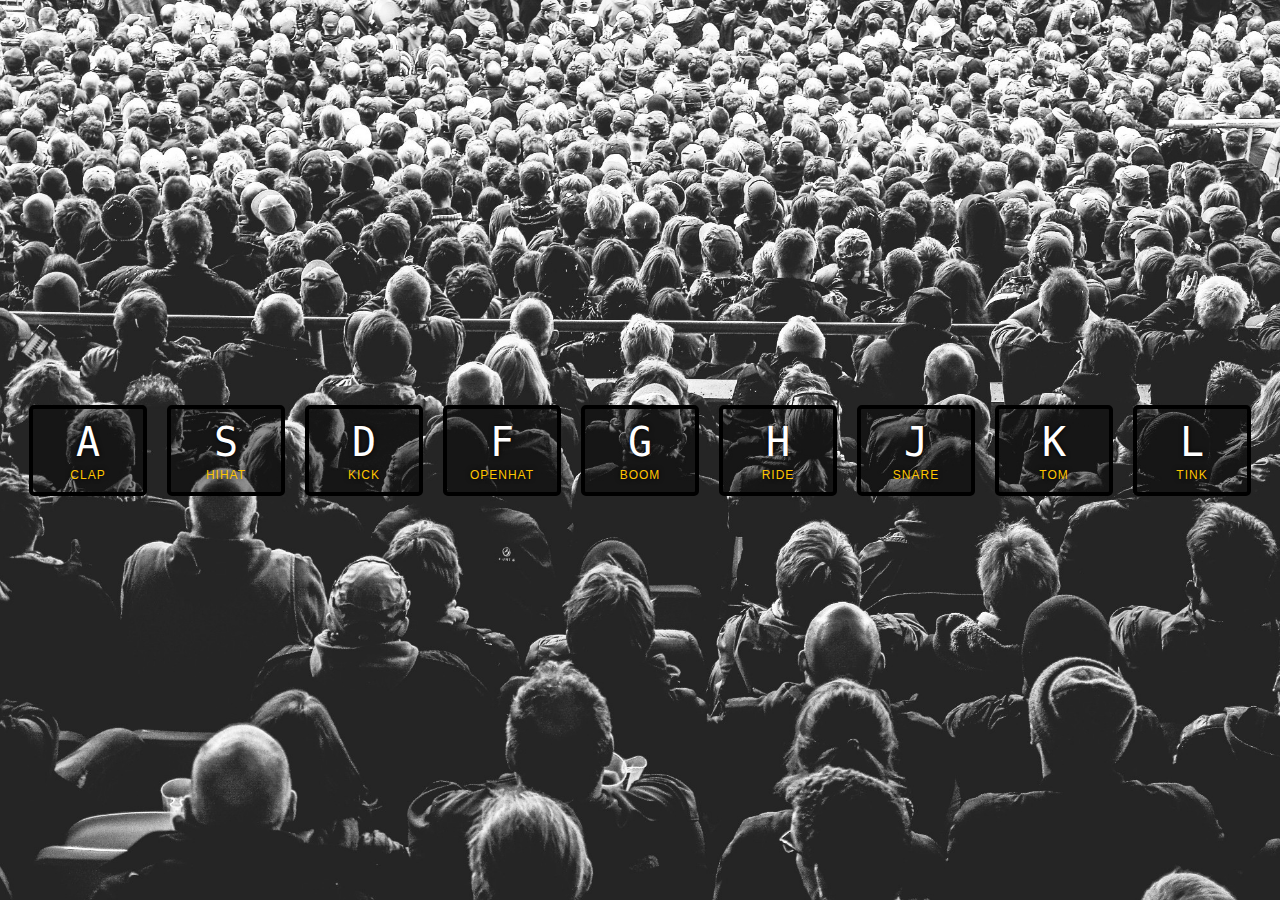
<file: 01 - JavaScript Drum Kit/index.html>
<!DOCTYPE html>
<html lang="en">
  <head>
    <meta charset="UTF-8" />
    <title>JS Drum Kit</title>
    <link rel="stylesheet" href="style.css" />
  </head>
  <body>
    <div class="keys">
      <div data-key="65" class="key">
        <kbd>A</kbd>
        <span class="sound">clap</span>
      </div>
      <div data-key="83" class="key">
        <kbd>S</kbd>
        <span class="sound">hihat</span>
      </div>
      <div data-key="68" class="key">
        <kbd>D</kbd>
        <span class="sound">kick</span>
      </div>
      <div data-key="70" class="key">
        <kbd>F</kbd>
        <span class="sound">openhat</span>
      </div>
      <div data-key="71" class="key">
        <kbd>G</kbd>
        <span class="sound">boom</span>
      </div>
      <div data-key="72" class="key">
        <kbd>H</kbd>
        <span class="sound">ride</span>
      </div>
      <div data-key="74" class="key">
        <kbd>J</kbd>
        <span class="sound">snare</span>
      </div>
      <div data-key="75" class="key">
        <kbd>K</kbd>
        <span class="sound">tom</span>
      </div>
      <div data-key="76" class="key">
        <kbd>L</kbd>
        <span class="sound">tink</span>
      </div>
    </div>
    <audio data-key="65" src="sounds/clap.wav"></audio>
    <audio data-key="83" src="sounds/hihat.wav"></audio>
    <audio data-key="68" src="sounds/kick.wav"></audio>
    <audio data-key="70" src="sounds/openhat.wav"></audio>
    <audio data-key="71" src="sounds/boom.wav"></audio>
    <audio data-key="72" src="sounds/ride.wav"></audio>
    <audio data-key="74" src="sounds/snare.wav"></audio>
    <audio data-key="75" src="sounds/tom.wav"></audio>
    <audio data-key="76" src="sounds/tink.wav"></audio>
    <script src="./app.js"></script>
  </body>
</html>
</file>
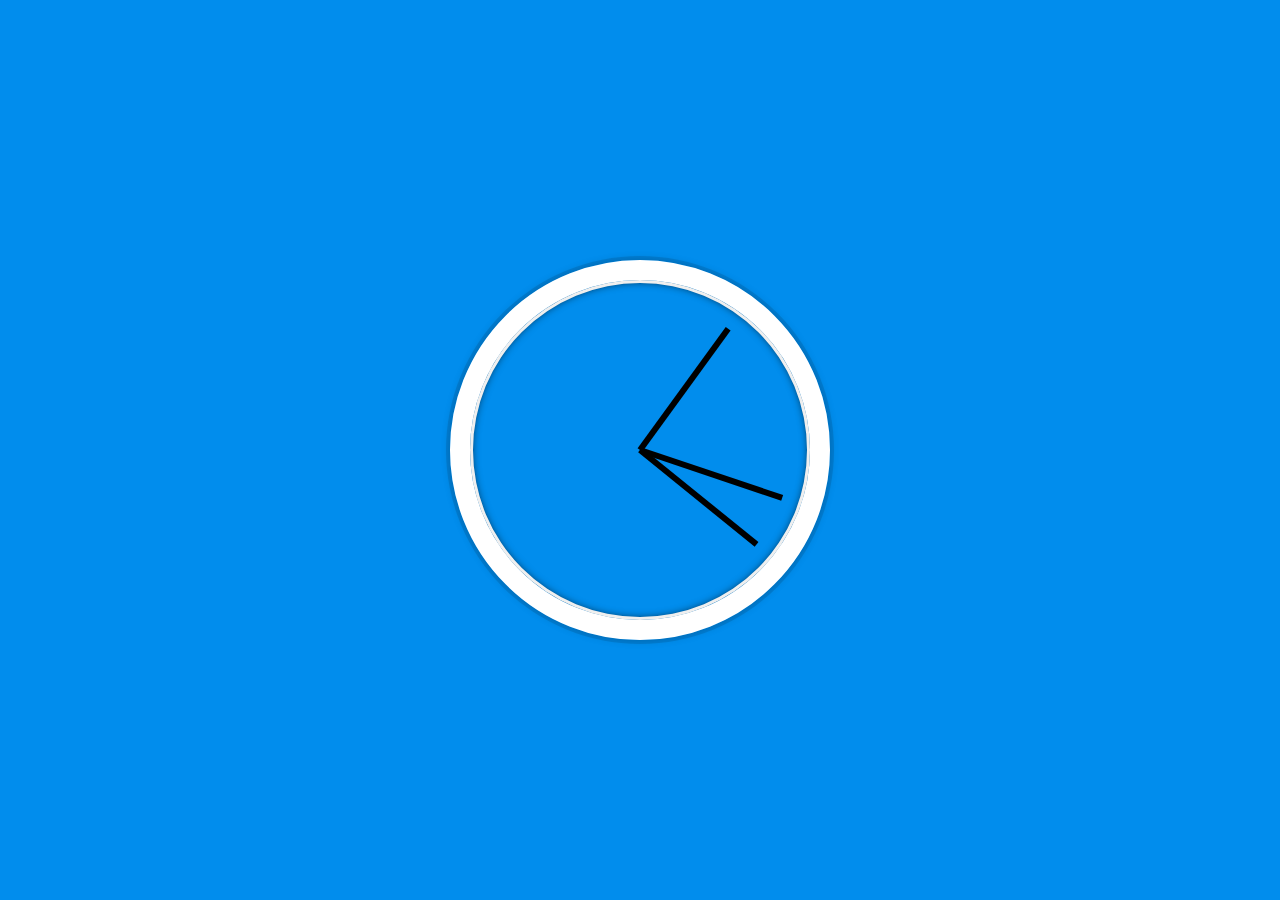
<file: 02 - JS and CSS Clock/index.html>
<!DOCTYPE html>
<html lang="en">
  <head>
    <meta charset="UTF-8" />
    <title>JS + CSS Clock</title>
    <link rel="stylesheet" href="styles.css" />
  </head>
  <body>
    <div class="clock">
      <div class="clock-face">
        <div class="hand hour-hand"></div>
        <div class="hand min-hand"></div>
        <div class="hand second-hand"></div>
      </div>
    </div>
    <script src="app.js"></script>
  </body>
</html>
</file>
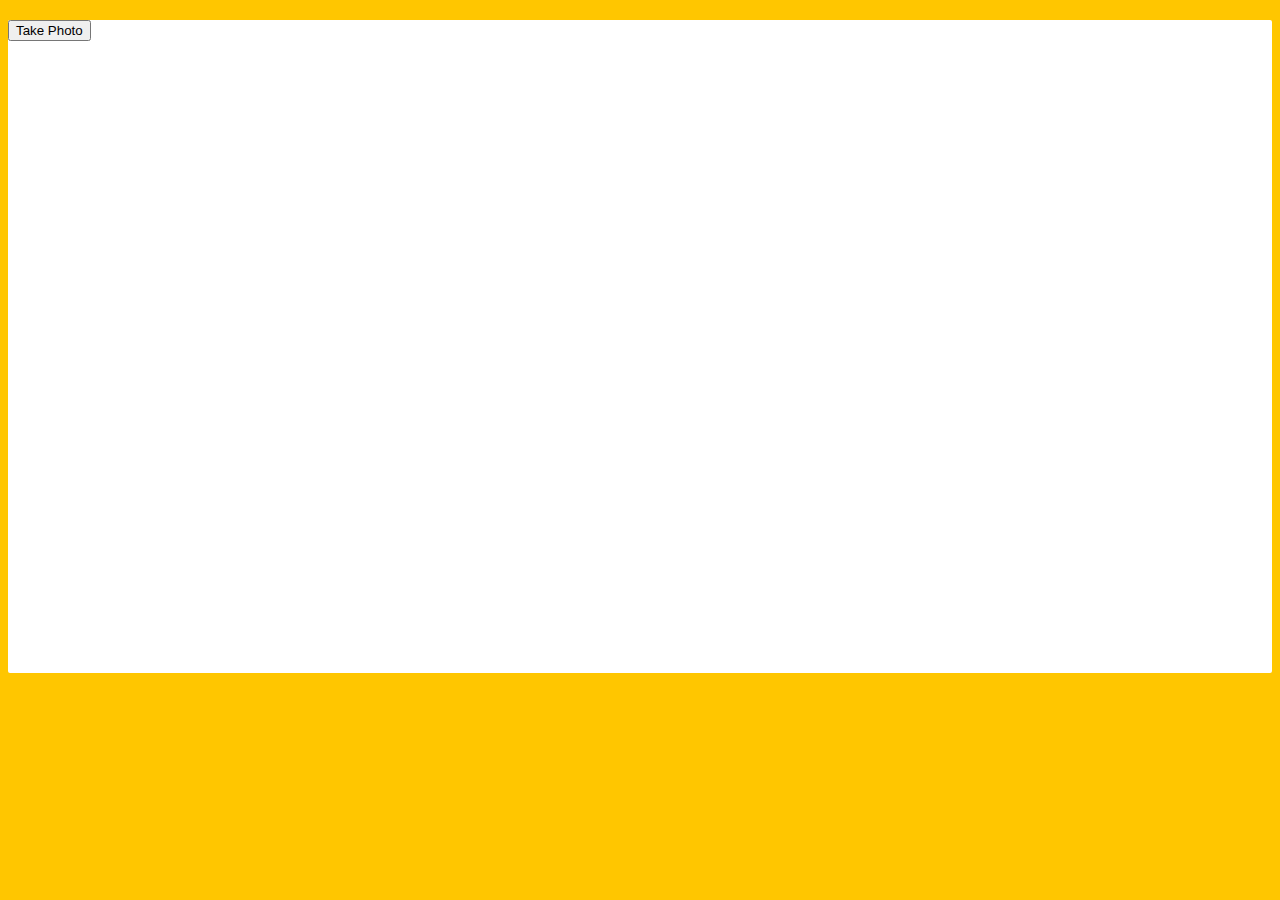
<file: 19 - Webcam Fun/index.html>
<!DOCTYPE html>
<html lang="en">
<head>
  <meta charset="UTF-8">
  <title>Get User Media Code Along!</title>
  <link rel="stylesheet" href="style.css">
</head>
<body>

  <div class="photobooth">
    <div class="controls">
      <button onClick="takePhoto()">Take Photo</button>
<!--       <div class="rgb">
        <label for="rmin">Red Min:</label>
        <input type="range" min=0 max=255 name="rmin">
        <label for="rmax">Red Max:</label>
        <input type="range" min=0 max=255 name="rmax">

        <br>

        <label for="gmin">Green Min:</label>
        <input type="range" min=0 max=255 name="gmin">
        <label for="gmax">Green Max:</label>
        <input type="range" min=0 max=255 name="gmax">

        <br>

        <label for="bmin">Blue Min:</label>
        <input type="range" min=0 max=255 name="bmin">
        <label for="bmax">Blue Max:</label>
        <input type="range" min=0 max=255 name="bmax">
      </div> -->
    </div>

    <canvas class="photo"></canvas>
    <video class="player"></video>
    <div class="strip"></div>
  </div>

  <audio class="snap" src="./snap.mp3" hidden></audio>

  <script src="scripts.js"></script>

</body>
</html>
</file>
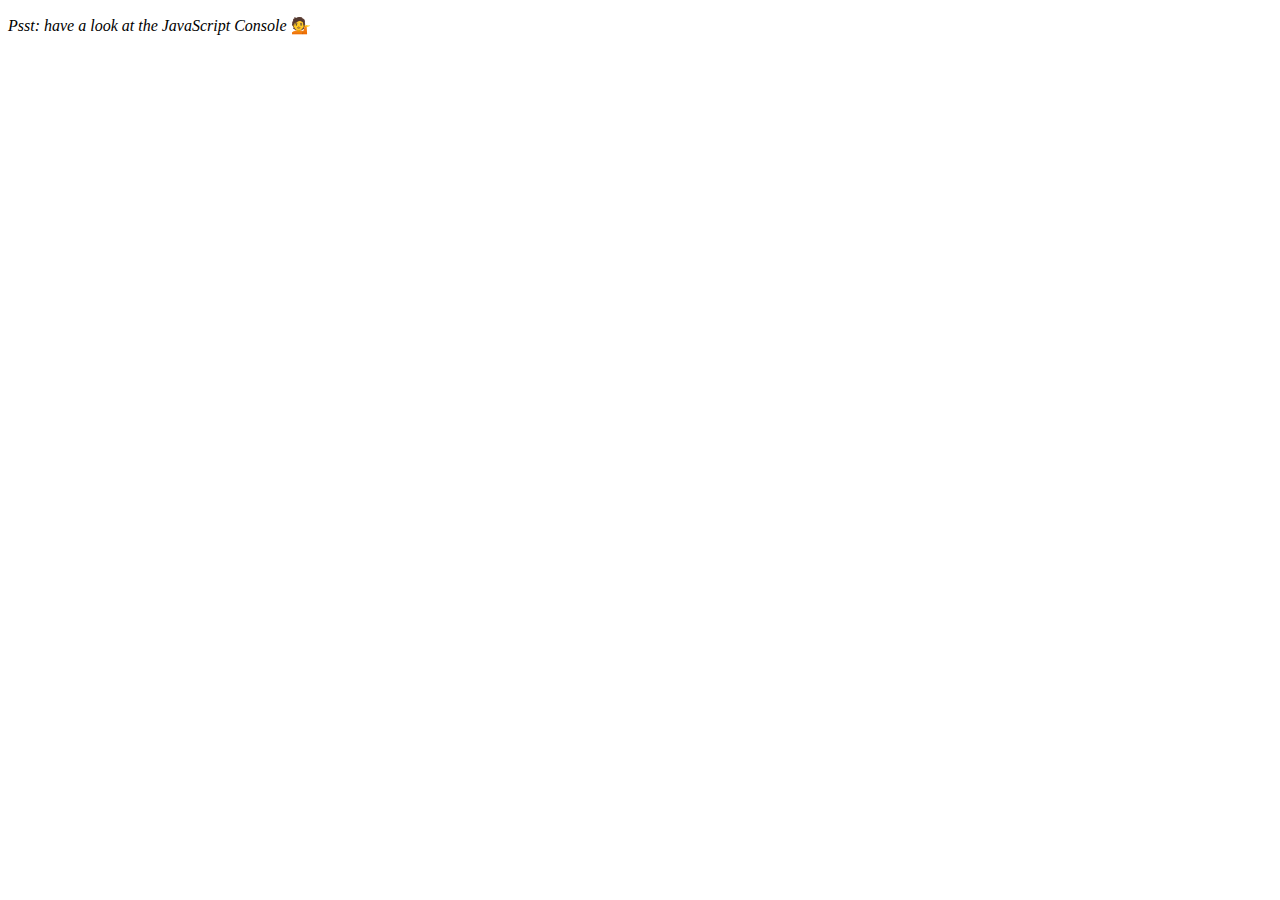
<file: 04 - Array Cardio Day 1/index-FINISHED.html>
<!DOCTYPE html>
<html lang="en">
<head>
  <meta charset="UTF-8">
  <title>Array Cardio 💪</title>
</head>
<body>
  <p><em>Psst: have a look at the JavaScript Console</em> 💁</p>
  <script>
    // Get your shorts on - this is an array workout!
    // ## Array Cardio Day 1

    // Some data we can work with

    const inventors = [
      { first: 'Albert', last: 'Einstein', year: 1879, passed: 1955 },
      { first: 'Isaac', last: 'Newton', year: 1643, passed: 1727 },
      { first: 'Galileo', last: 'Galilei', year: 1564, passed: 1642 },
      { first: 'Marie', last: 'Curie', year: 1867, passed: 1934 },
      { first: 'Johannes', last: 'Kepler', year: 1571, passed: 1630 },
      { first: 'Nicolaus', last: 'Copernicus', year: 1473, passed: 1543 },
      { first: 'Max', last: 'Planck', year: 1858, passed: 1947 },
      { first: 'Katherine', last: 'Blodgett', year: 1898, passed: 1979 },
      { first: 'Ada', last: 'Lovelace', year: 1815, passed: 1852 },
      { first: 'Sarah E.', last: 'Goode', year: 1855, passed: 1905 },
      { first: 'Lise', last: 'Meitner', year: 1878, passed: 1968 },
      { first: 'Hanna', last: 'Hammarström', year: 1829, passed: 1909 }
    ];

    const people = [
      'Bernhard, Sandra', 'Bethea, Erin', 'Becker, Carl', 'Bentsen, Lloyd', 'Beckett, Samuel', 'Blake, William', 'Berger, Ric', 'Beddoes, Mick', 'Beethoven, Ludwig',
      'Belloc, Hilaire', 'Begin, Menachem', 'Bellow, Saul', 'Benchley, Robert', 'Blair, Robert', 'Benenson, Peter', 'Benjamin, Walter', 'Berlin, Irving',
      'Benn, Tony', 'Benson, Leana', 'Bent, Silas', 'Berle, Milton', 'Berry, Halle', 'Biko, Steve', 'Beck, Glenn', 'Bergman, Ingmar', 'Black, Elk', 'Berio, Luciano',
      'Berne, Eric', 'Berra, Yogi', 'Berry, Wendell', 'Bevan, Aneurin', 'Ben-Gurion, David', 'Bevel, Ken', 'Biden, Joseph', 'Bennington, Chester', 'Bierce, Ambrose',
      'Billings, Josh', 'Birrell, Augustine', 'Blair, Tony', 'Beecher, Henry', 'Biondo, Frank'
    ];
    
    // Array.prototype.filter()
    // 1. Filter the list of inventors for those who were born in the 1500's
    const fifteen = inventors.filter(inventor => (inventor.year >= 1500 && inventor.year < 1600));

    console.table(fifteen);

    // Array.prototype.map()
    // 2. Give us an array of the inventor first and last names
    const fullNames = inventors.map(inventor => `${inventor.first} ${inventor.last}`);
    console.log(fullNames);

    // Array.prototype.sort()
    // 3. Sort the inventors by birthdate, oldest to youngest
    // const ordered = inventors.sort(function(a, b) {
    //   if(a.year > b.year) {
    //     return 1;
    //   } else {
    //     return -1;
    //   }
    // });

    const ordered = inventors.sort((a, b) => a.year > b.year ? 1 : -1);
    console.table(ordered);

    // Array.prototype.reduce()
    // 4. How many years did all the inventors live?
    const totalYears = inventors.reduce((total, inventor) => {
      return total + (inventor.passed - inventor.year);
    }, 0);

    console.log(totalYears);

    // 5. Sort the inventors by years lived
    const oldest = inventors.sort(function(a, b) {
      const lastInventor = a.passed - a.year;
      const nextInventor = b.passed - b.year;
      return lastInventor > nextInventor ? -1 : 1;
    });
    console.table(oldest);

    // 6. create a list of Boulevards in Paris that contain 'de' anywhere in the name
    // https://en.wikipedia.org/wiki/Category:Boulevards_in_Paris

    // const category = document.querySelector('.mw-category');
    // const links = Array.from(category.querySelectorAll('a'));
    // const de = links
    //             .map(link => link.textContent)
    //             .filter(streetName => streetName.includes('de'));

    // 7. sort Exercise
    // Sort the people alphabetically by last name
    const alpha = people.sort((lastOne, nextOne) => {
      const [aLast, aFirst] = lastOne.split(', ');
      const [bLast, bFirst] = nextOne.split(', ');
      return aLast > bLast ? 1 : -1;
    });
    console.log(alpha);

    // 8. Reduce Exercise
    // Sum up the instances of each of these
    const data = ['car', 'car', 'truck', 'truck', 'bike', 'walk', 'car', 'van', 'bike', 'walk', 'car', 'van', 'car', 'truck', 'pogostick'];

    const transportation = data.reduce(function(obj, item) {
      if (!obj[item]) {
        obj[item] = 0;
      }
      obj[item]++;
      return obj;
    }, {});

    console.log(transportation);

  </script>
</body>
</html>
</file>
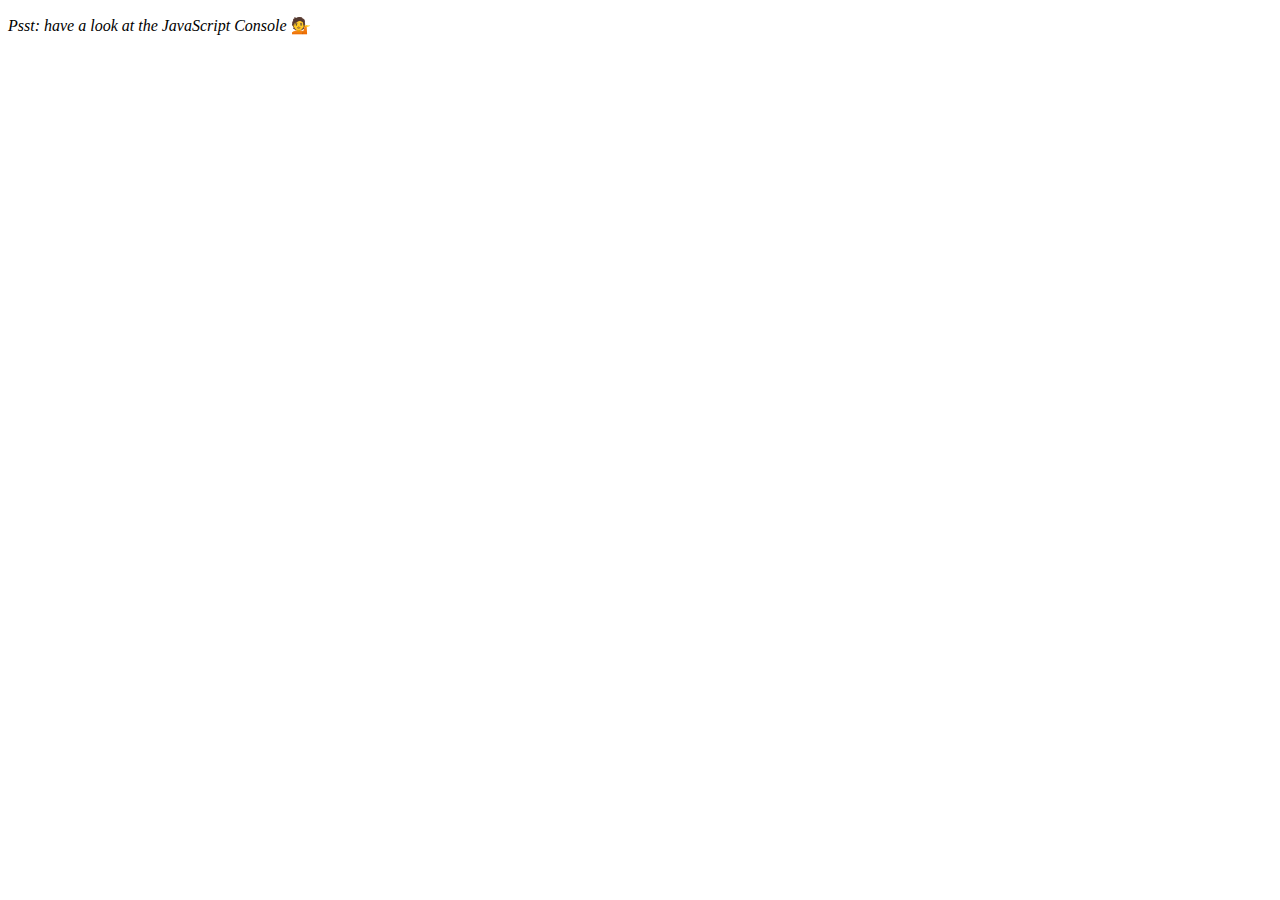
<file: 04 - Array Cardio Day 1/index-START.html>
<!DOCTYPE html>
<html lang="en">
<head>
  <meta charset="UTF-8">
  <title>Array Cardio 💪</title>
</head>
<body>
  <p><em>Psst: have a look at the JavaScript Console</em> 💁</p>
  <script>
    // Get your shorts on - this is an array workout!
    // ## Array Cardio Day 1

    // Some data we can work with

    const inventors = [
      { first: 'Albert', last: 'Einstein', year: 1879, passed: 1955 },
      { first: 'Isaac', last: 'Newton', year: 1643, passed: 1727 },
      { first: 'Galileo', last: 'Galilei', year: 1564, passed: 1642 },
      { first: 'Marie', last: 'Curie', year: 1867, passed: 1934 },
      { first: 'Johannes', last: 'Kepler', year: 1571, passed: 1630 },
      { first: 'Nicolaus', last: 'Copernicus', year: 1473, passed: 1543 },
      { first: 'Max', last: 'Planck', year: 1858, passed: 1947 },
      { first: 'Katherine', last: 'Blodgett', year: 1898, passed: 1979 },
      { first: 'Ada', last: 'Lovelace', year: 1815, passed: 1852 },
      { first: 'Sarah E.', last: 'Goode', year: 1855, passed: 1905 },
      { first: 'Lise', last: 'Meitner', year: 1878, passed: 1968 },
      { first: 'Hanna', last: 'Hammarström', year: 1829, passed: 1909 }
    ];

    const people = [
      'Bernhard, Sandra', 'Bethea, Erin', 'Becker, Carl', 'Bentsen, Lloyd', 'Beckett, Samuel', 'Blake, William', 'Berger, Ric', 'Beddoes, Mick', 'Beethoven, Ludwig',
      'Belloc, Hilaire', 'Begin, Menachem', 'Bellow, Saul', 'Benchley, Robert', 'Blair, Robert', 'Benenson, Peter', 'Benjamin, Walter', 'Berlin, Irving',
      'Benn, Tony', 'Benson, Leana', 'Bent, Silas', 'Berle, Milton', 'Berry, Halle', 'Biko, Steve', 'Beck, Glenn', 'Bergman, Ingmar', 'Black, Elk', 'Berio, Luciano',
      'Berne, Eric', 'Berra, Yogi', 'Berry, Wendell', 'Bevan, Aneurin', 'Ben-Gurion, David', 'Bevel, Ken', 'Biden, Joseph', 'Bennington, Chester', 'Bierce, Ambrose',
      'Billings, Josh', 'Birrell, Augustine', 'Blair, Tony', 'Beecher, Henry', 'Biondo, Frank'
    ];
    
    // Array.prototype.filter()
    // 1. Filter the list of inventors for those who were born in the 1500's

    // Array.prototype.map()
    // 2. Give us an array of the inventors first and last names

    // Array.prototype.sort()
    // 3. Sort the inventors by birthdate, oldest to youngest

    // Array.prototype.reduce()
    // 4. How many years did all the inventors live all together?

    // 5. Sort the inventors by years lived

    // 6. create a list of Boulevards in Paris that contain 'de' anywhere in the name
    // https://en.wikipedia.org/wiki/Category:Boulevards_in_Paris


    // 7. sort Exercise
    // Sort the people alphabetically by last name

    // 8. Reduce Exercise
    // Sum up the instances of each of these
    const data = ['car', 'car', 'truck', 'truck', 'bike', 'walk', 'car', 'van', 'bike', 'walk', 'car', 'van', 'car', 'truck' ];

  </script>
</body>
</html>
</file>
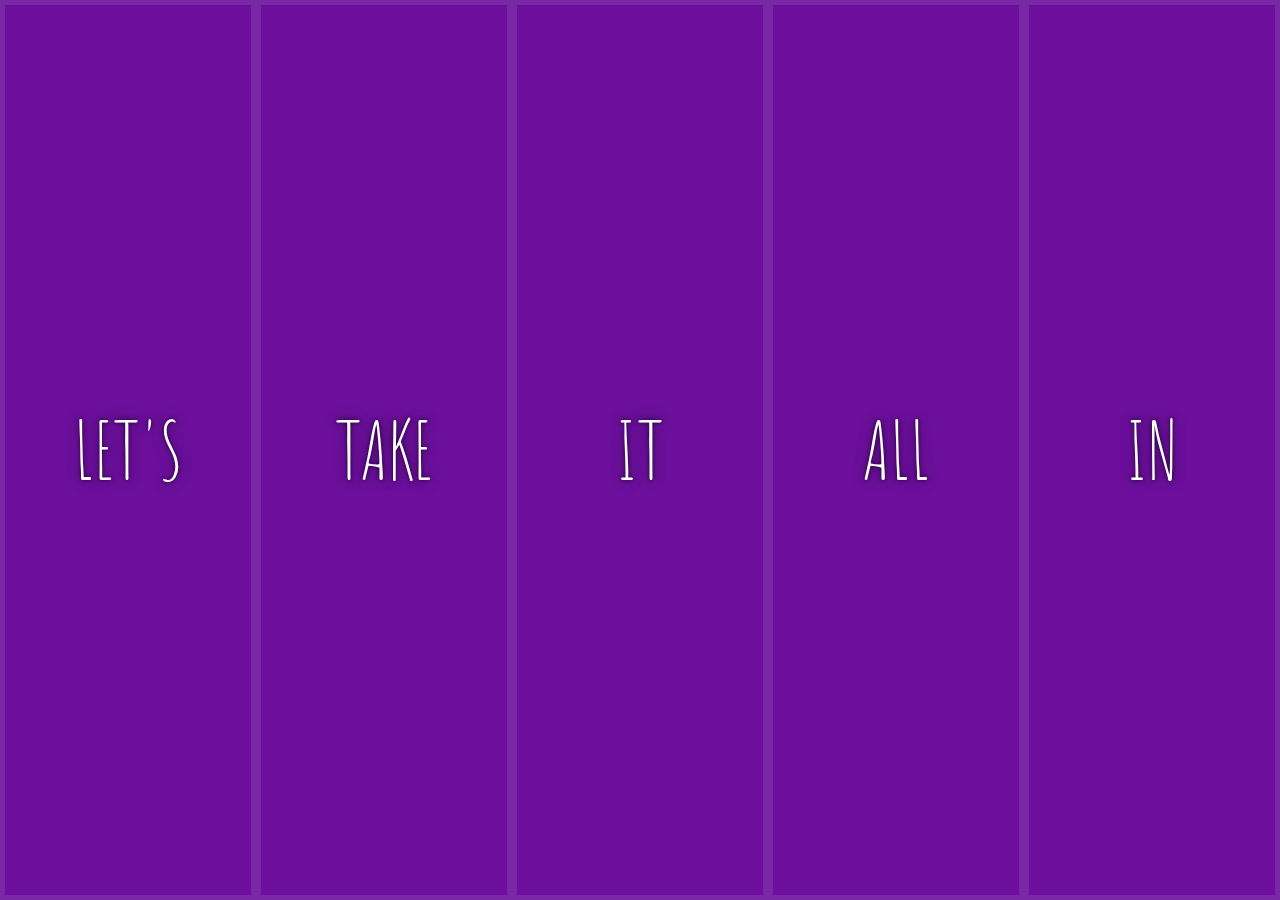
<file: 05 - Flex Panel Gallery/index-FINISHED.html>
<!DOCTYPE html>
<html lang="en">
<head>
  <meta charset="UTF-8">
  <title>Flex Panels 💪</title>
  <link href='https://fonts.googleapis.com/css?family=Amatic+SC' rel='stylesheet' type='text/css'>
</head>
<body>
  <style>
    html {
      box-sizing: border-box;
      background: #ffc600;
      font-family: 'helvetica neue';
      font-size: 20px;
      font-weight: 200;
    }
    
    body {
      margin: 0;
    }
    
    *, *:before, *:after {
      box-sizing: inherit;
    }

    .panels {
      min-height: 100vh;
      overflow: hidden;
      display: flex;
    }

    .panel {
      background: #6B0F9C;
      box-shadow: inset 0 0 0 5px rgba(255,255,255,0.1);
      color: white;
      text-align: center;
      align-items: center;
      /* Safari transitionend event.propertyName === flex */
      /* Chrome + FF transitionend event.propertyName === flex-grow */
      transition:
        font-size 0.7s cubic-bezier(0.61,-0.19, 0.7,-0.11),
        flex 0.7s cubic-bezier(0.61,-0.19, 0.7,-0.11),
        background 0.2s;
      font-size: 20px;
      background-size: cover;
      background-position: center;
      flex: 1;
      justify-content: center;
      display: flex;
      flex-direction: column;
    }

    .panel1 { background-image:url(https://source.unsplash.com/gYl-UtwNg_I/1500x1500); }
    .panel2 { background-image:url(https://source.unsplash.com/rFKUFzjPYiQ/1500x1500); }
    .panel3 { background-image:url(https://images.unsplash.com/photo-1465188162913-8fb5709d6d57?ixlib=rb-0.3.5&q=80&fm=jpg&crop=faces&cs=tinysrgb&w=1500&h=1500&fit=crop&s=967e8a713a4e395260793fc8c802901d); }
    .panel4 { background-image:url(https://source.unsplash.com/ITjiVXcwVng/1500x1500); }
    .panel5 { background-image:url(https://source.unsplash.com/3MNzGlQM7qs/1500x1500); }

    /* Flex Items */
    .panel > * {
      margin: 0;
      width: 100%;
      transition: transform 0.5s;
      flex: 1 0 auto;
      display: flex;
      justify-content: center;
      align-items: center;
    }

    .panel > *:first-child { transform: translateY(-100%); }
    .panel.open-active > *:first-child { transform: translateY(0); }
    .panel > *:last-child { transform: translateY(100%); }
    .panel.open-active > *:last-child { transform: translateY(0); }

    .panel p {
      text-transform: uppercase;
      font-family: 'Amatic SC', cursive;
      text-shadow: 0 0 4px rgba(0, 0, 0, 0.72), 0 0 14px rgba(0, 0, 0, 0.45);
      font-size: 2em;
    }
    
    .panel p:nth-child(2) {
      font-size: 4em;
    }

    .panel.open {
      flex: 5;
      font-size: 40px;
    }
    
    @media only screen and (max-width: 600px) {
      .panel p {
        font-size: 1em;
      }
    }
  </style>


  <div class="panels">
    <div class="panel panel1">
      <p>Hey</p>
      <p>Let's</p>
      <p>Dance</p>
    </div>
    <div class="panel panel2">
      <p>Give</p>
      <p>Take</p>
      <p>Receive</p>
    </div>
    <div class="panel panel3">
      <p>Experience</p>
      <p>It</p>
      <p>Today</p>
    </div>
    <div class="panel panel4">
      <p>Give</p>
      <p>All</p>
      <p>You can</p>
    </div>
    <div class="panel panel5">
      <p>Life</p>
      <p>In</p>
      <p>Motion</p>
    </div>
  </div>

  <script>
    const panels = document.querySelectorAll('.panel');

    function toggleOpen() {
      console.log('Hello');
      this.classList.toggle('open');
    }

    function toggleActive(e) {
      console.log(e.propertyName);
      if (e.propertyName.includes('flex')) {
        this.classList.toggle('open-active');
      }
    }

    panels.forEach(panel => panel.addEventListener('click', toggleOpen));
    panels.forEach(panel => panel.addEventListener('transitionend', toggleActive));
  </script>

</body>
</html>
</file>
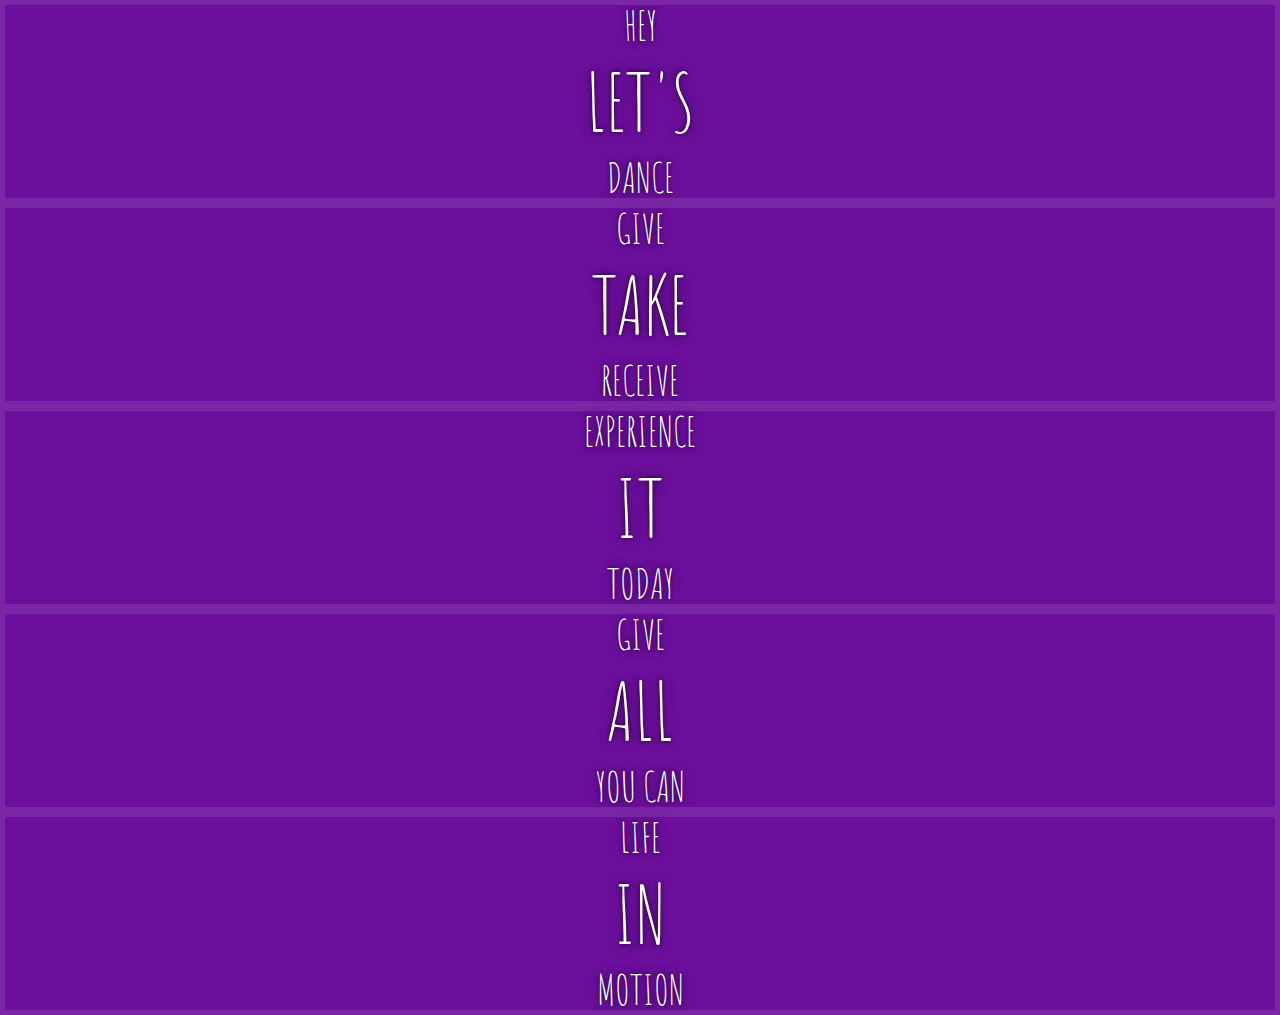
<file: 05 - Flex Panel Gallery/index-START.html>
<!DOCTYPE html>
<html lang="en">
<head>
  <meta charset="UTF-8">
  <title>Flex Panels 💪</title>
  <link href='https://fonts.googleapis.com/css?family=Amatic+SC' rel='stylesheet' type='text/css'>
</head>
<body>
  <style>
    html {
      box-sizing: border-box;
      background: #ffc600;
      font-family: 'helvetica neue';
      font-size: 20px;
      font-weight: 200;
    }
    
    body {
      margin: 0;
    }
    
    *, *:before, *:after {
      box-sizing: inherit;
    }

    .panels {
      min-height: 100vh;
      overflow: hidden;
    }

    .panel {
      background: #6B0F9C;
      box-shadow: inset 0 0 0 5px rgba(255,255,255,0.1);
      color: white;
      text-align: center;
      align-items: center;
      /* Safari transitionend event.propertyName === flex */
      /* Chrome + FF transitionend event.propertyName === flex-grow */
      transition:
        font-size 0.7s cubic-bezier(0.61,-0.19, 0.7,-0.11),
        flex 0.7s cubic-bezier(0.61,-0.19, 0.7,-0.11),
        background 0.2s;
      font-size: 20px;
      background-size: cover;
      background-position: center;
    }

    .panel1 { background-image:url(https://source.unsplash.com/gYl-UtwNg_I/1500x1500); }
    .panel2 { background-image:url(https://source.unsplash.com/rFKUFzjPYiQ/1500x1500); }
    .panel3 { background-image:url(https://images.unsplash.com/photo-1465188162913-8fb5709d6d57?ixlib=rb-0.3.5&q=80&fm=jpg&crop=faces&cs=tinysrgb&w=1500&h=1500&fit=crop&s=967e8a713a4e395260793fc8c802901d); }
    .panel4 { background-image:url(https://source.unsplash.com/ITjiVXcwVng/1500x1500); }
    .panel5 { background-image:url(https://source.unsplash.com/3MNzGlQM7qs/1500x1500); }

    /* Flex Children */
    .panel > * {
      margin: 0;
      width: 100%;
      transition: transform 0.5s;
    }

    .panel p {
      text-transform: uppercase;
      font-family: 'Amatic SC', cursive;
      text-shadow: 0 0 4px rgba(0, 0, 0, 0.72), 0 0 14px rgba(0, 0, 0, 0.45);
      font-size: 2em;
    }
    
    .panel p:nth-child(2) {
      font-size: 4em;
    }

    .panel.open {
      font-size: 40px;
    }

  </style>


  <div class="panels">
    <div class="panel panel1">
      <p>Hey</p>
      <p>Let's</p>
      <p>Dance</p>
    </div>
    <div class="panel panel2">
      <p>Give</p>
      <p>Take</p>
      <p>Receive</p>
    </div>
    <div class="panel panel3">
      <p>Experience</p>
      <p>It</p>
      <p>Today</p>
    </div>
    <div class="panel panel4">
      <p>Give</p>
      <p>All</p>
      <p>You can</p>
    </div>
    <div class="panel panel5">
      <p>Life</p>
      <p>In</p>
      <p>Motion</p>
    </div>
  </div>

  <script>

  </script>



</body>
</html>
</file>
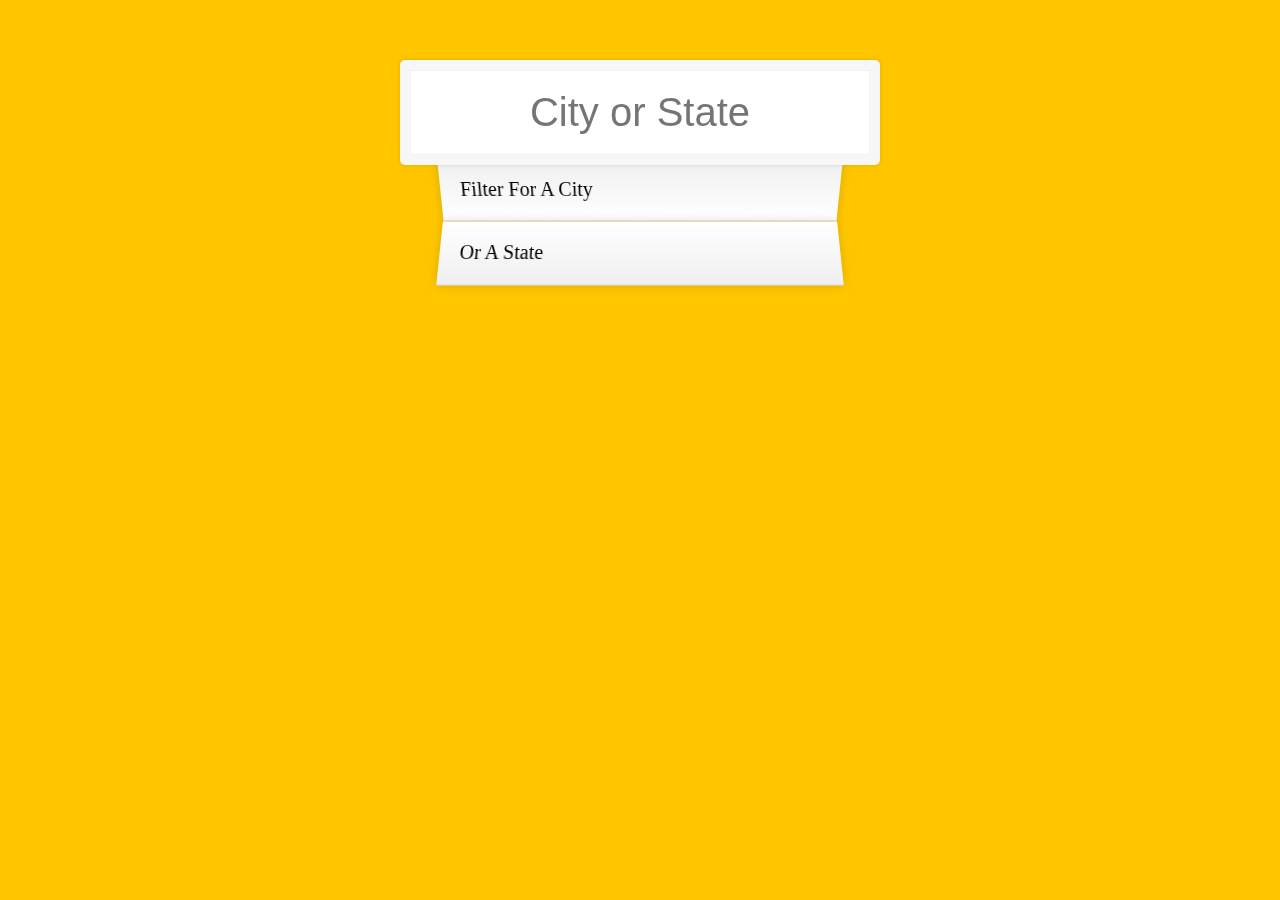
<file: 06 - Type Ahead/index-FINISHED.html>
<!DOCTYPE html>
<html lang="en">
<head>
  <meta charset="UTF-8">
  <title>Type Ahead 👀</title>
  <link rel="stylesheet" href="style.css">
</head>
<body>

  <form class="search-form">
    <input type="text" class="search" placeholder="City or State">
    <ul class="suggestions">
      <li>Filter for a city</li>
      <li>or a state</li>
    </ul>
  </form>
<script>
const endpoint = 'https://gist.githubusercontent.com/Miserlou/c5cd8364bf9b2420bb29/raw/2bf258763cdddd704f8ffd3ea9a3e81d25e2c6f6/cities.json';

const cities = [];
fetch(endpoint)
  .then(blob => blob.json())
  .then(data => cities.push(...data));

function findMatches(wordToMatch, cities) {
  return cities.filter(place => {
    // here we need to figure out if the city or state matches what was searched
    const regex = new RegExp(wordToMatch, 'gi');
    return place.city.match(regex) || place.state.match(regex)
  });
}

function numberWithCommas(x) {
  return x.toString().replace(/\B(?=(\d{3})+(?!\d))/g, ',');
}

function displayMatches() {
  const matchArray = findMatches(this.value, cities);
  const html = matchArray.map(place => {
    const regex = new RegExp(this.value, 'gi');
    const cityName = place.city.replace(regex, `<span class="hl">${this.value}</span>`);
    const stateName = place.state.replace(regex, `<span class="hl">${this.value}</span>`);
    return `
      <li>
        <span class="name">${cityName}, ${stateName}</span>
        <span class="population">${numberWithCommas(place.population)}</span>
      </li>
    `;
  }).join('');
  suggestions.innerHTML = html;
}

const searchInput = document.querySelector('.search');
const suggestions = document.querySelector('.suggestions');

searchInput.addEventListener('change', displayMatches);
searchInput.addEventListener('keyup', displayMatches);

</script>
  </body>
</html>
</file>
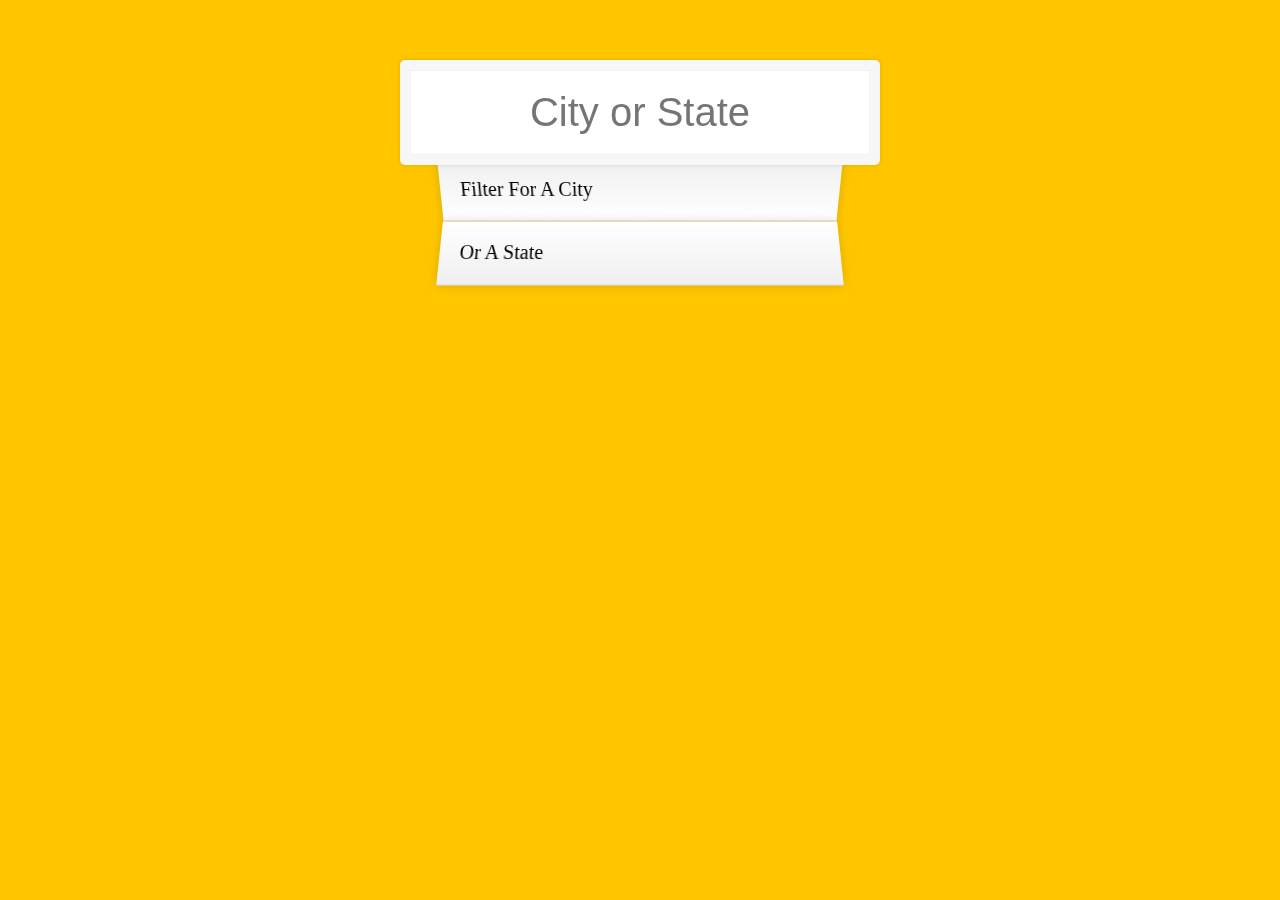
<file: 06 - Type Ahead/index-START.html>
<!DOCTYPE html>
<html lang="en">
<head>
  <meta charset="UTF-8">
  <title>Type Ahead 👀</title>
  <link rel="stylesheet" href="style.css">
</head>
<body>

  <form class="search-form">
    <input type="text" class="search" placeholder="City or State">
    <ul class="suggestions">
      <li>Filter for a city</li>
      <li>or a state</li>
    </ul>
  </form>
<script>
const endpoint = 'https://gist.githubusercontent.com/Miserlou/c5cd8364bf9b2420bb29/raw/2bf258763cdddd704f8ffd3ea9a3e81d25e2c6f6/cities.json';

</script>
</body>
</html>
</file>
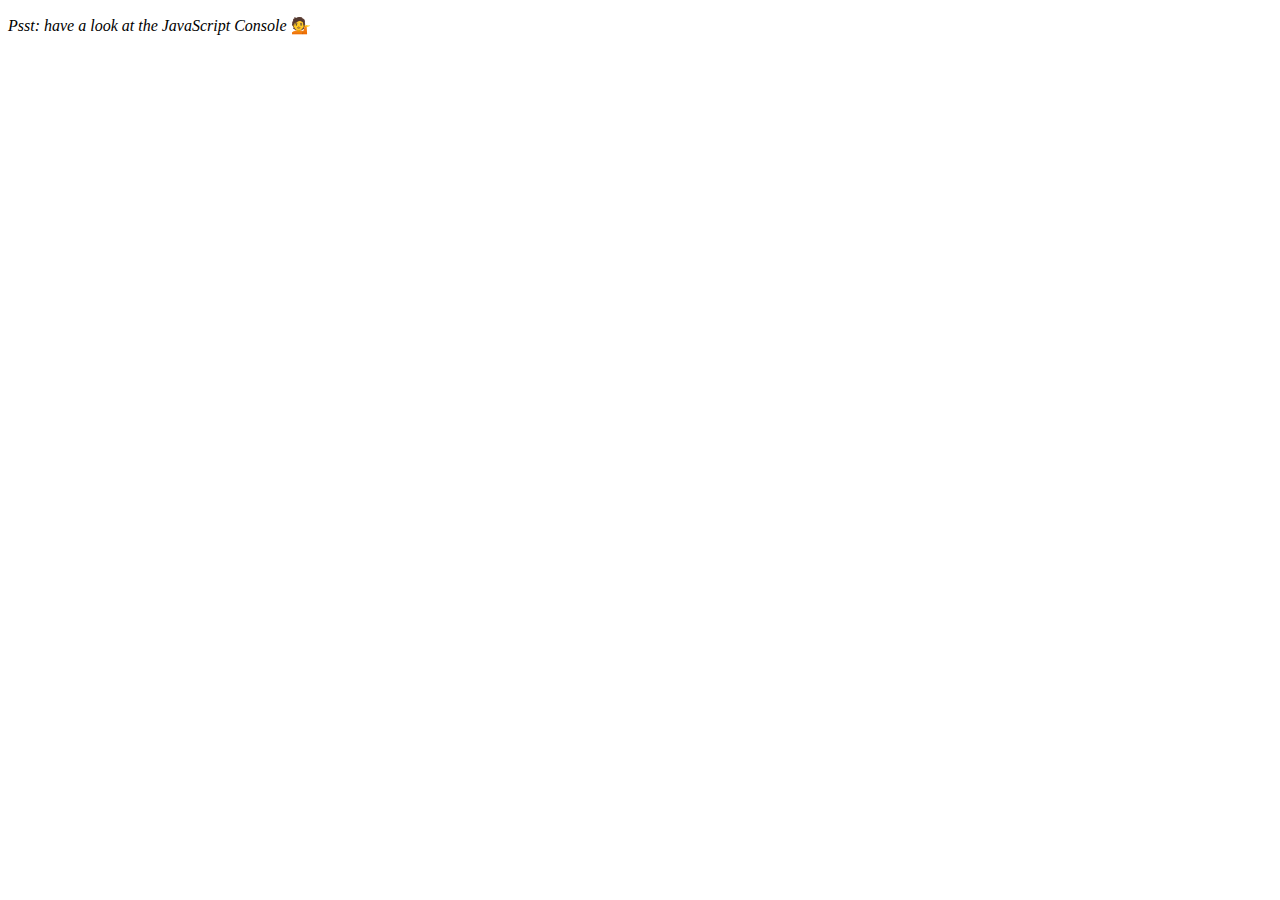
<file: 07 - Array Cardio Day 2/index-FINISHED.html>
<!DOCTYPE html>
<html lang="en">
<head>
  <meta charset="UTF-8">
  <title>Array Cardio 💪💪</title>
</head>
<body>
  <p><em>Psst: have a look at the JavaScript Console</em> 💁</p>
  <script>
    // ## Array Cardio Day 2

    const people = [
      { name: 'Wes', year: 1988 },
      { name: 'Kait', year: 1986 },
      { name: 'Irv', year: 1970 },
      { name: 'Lux', year: 2015 }
    ];

    const comments = [
      { text: 'Love this!', id: 523423 },
      { text: 'Super good', id: 823423 },
      { text: 'You are the best', id: 2039842 },
      { text: 'Ramen is my fav food ever', id: 123523 },
      { text: 'Nice Nice Nice!', id: 542328 }
    ];

    // Some and Every Checks
    // Array.prototype.some() // is at least one person 19?
    // const isAdult = people.some(function(person) {
    //   const currentYear = (new Date()).getFullYear();
    //   if(currentYear - person.year >= 19) {
    //     return true;
    //   }
    // });

    const isAdult = people.some(person => ((new Date()).getFullYear()) - person.year >= 19);

    console.log({isAdult});
    // Array.prototype.every() // is everyone 19?

    const allAdults = people.every(person => ((new Date()).getFullYear()) - person.year >= 19);
    console.log({allAdults});

    // Array.prototype.find()
    // Find is like filter, but instead returns just the one you are looking for
    // find the comment with the ID of 823423


    const comment = comments.find(comment => comment.id === 823423);

    console.log(comment);

    // Array.prototype.findIndex()
    // Find the comment with this ID
    // delete the comment with the ID of 823423
    const index = comments.findIndex(comment => comment.id === 823423);
    console.log(index);

    // comments.splice(index, 1);

    const newComments = [
      ...comments.slice(0, index),
      ...comments.slice(index + 1)
    ];

  </script>
</body>
</html>
</file>
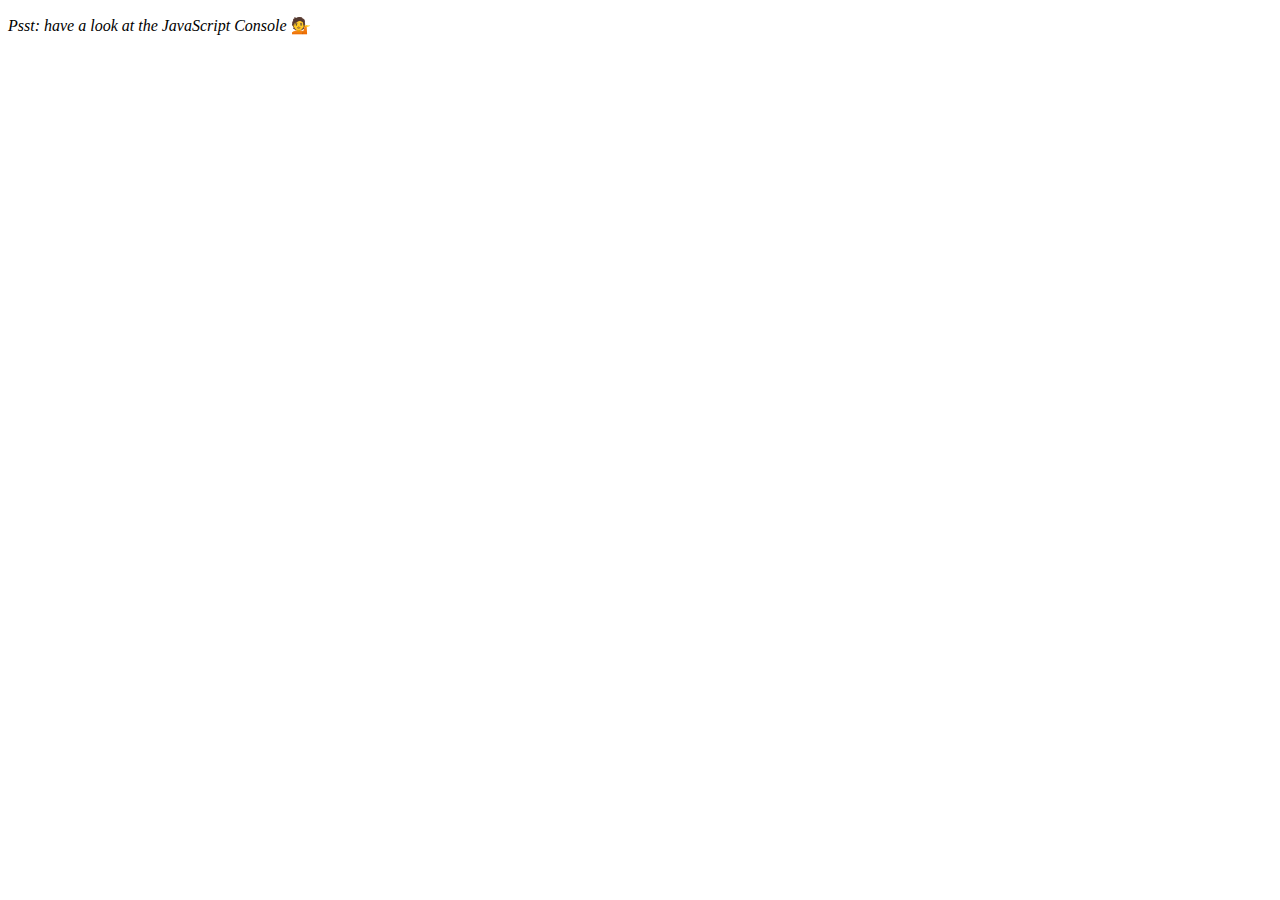
<file: 07 - Array Cardio Day 2/index-START.html>
<!DOCTYPE html>
<html lang="en">
<head>
  <meta charset="UTF-8">
  <title>Array Cardio 💪💪</title>
</head>
<body>
  <p><em>Psst: have a look at the JavaScript Console</em> 💁</p>
  <script>
    // ## Array Cardio Day 2

    const people = [
      { name: 'Wes', year: 1988 },
      { name: 'Kait', year: 1986 },
      { name: 'Irv', year: 1970 },
      { name: 'Lux', year: 2015 }
    ];

    const comments = [
      { text: 'Love this!', id: 523423 },
      { text: 'Super good', id: 823423 },
      { text: 'You are the best', id: 2039842 },
      { text: 'Ramen is my fav food ever', id: 123523 },
      { text: 'Nice Nice Nice!', id: 542328 }
    ];

    // Some and Every Checks
    // Array.prototype.some() // is at least one person 19 or older?
    // Array.prototype.every() // is everyone 19 or older?

    // Array.prototype.find()
    // Find is like filter, but instead returns just the one you are looking for
    // find the comment with the ID of 823423

    // Array.prototype.findIndex()
    // Find the comment with this ID
    // delete the comment with the ID of 823423

  </script>
</body>
</html>
</file>
<file: 01 - JavaScript Drum Kit/style.css>
html {
  font-size: 10px;
  background: url('./background.jpg') bottom center;
  background-size: cover;
}

body,html {
  margin: 0;
  padding: 0;
  font-family: sans-serif;
}

.keys {
  display: flex;
  flex: 1;
  min-height: 100vh;
  align-items: center;
  justify-content: center;
}

.key {
  border: .4rem solid black;
  border-radius: .5rem;
  margin: 1rem;
  font-size: 1.5rem;
  padding: 1rem .5rem;
  transition: all .07s ease;
  width: 10rem;
  text-align: center;
  color: white;
  background: rgba(0,0,0,0.4);
  text-shadow: 0 0 .5rem black;
}

.playing {
  transform: scale(1.1);
  border-color: #ffc600;
  box-shadow: 0 0 1rem #ffc600;
}

kbd {
  display: block;
  font-size: 4rem;
}

.sound {
  font-size: 1.2rem;
  text-transform: uppercase;
  letter-spacing: .1rem;
  color: #ffc600;
}
</file>
<file: 02 - JS and CSS Clock/styles.css>
html {
  background: #018ded url(https://unsplash.it/1500/1000?image=881&blur=5);
  background-size: cover;
  font-family: 'helvetica neue';
  text-align: center;
  font-size: 10px;
}

body {
  margin: 0;
  font-size: 2rem;
  display: flex;
  flex: 1;
  min-height: 100vh;
  align-items: center;
}

.clock {
  width: 30rem;
  height: 30rem;
  border: 20px solid white;
  border-radius: 50%;
  margin: 50px auto;
  position: relative;
  padding: 2rem;
  box-shadow: 0 0 0 4px rgba(0, 0, 0, 0.1), inset 0 0 0 3px #efefef,
    inset 0 0 10px black, 0 0 10px rgba(0, 0, 0, 0.2);
}

.clock-face {
  position: relative;
  width: 100%;
  height: 100%;
  transform: translateY(-3px); /* account for the height of the clock hands */
}

.hand {
  width: 50%;
  height: 6px;
  background: black;
  position: absolute;
  top: 50%;
  transform-origin: 100%;
  transform: rotate(90deg);
  transition: all 0.05s;
  transition-timing-function: cubic-bezier(0.1, 2.7, 0.58, 1);
}
</file>
<file: 19 - Webcam Fun/style.css>
html {
  box-sizing: border-box;
}

*, *:before, *:after {
  box-sizing: inherit;
}

html {
  font-size: 10px;
  background: #ffc600;
}

.photobooth {
  background: white;
  max-width: 150rem;
  margin: 2rem auto;
  border-radius: 2px;
}

/*clearfix*/
.photobooth:after {
  content: '';
  display: block;
  clear: both;
}

.photo {
  width: 100%;
  float: left;
}

.player {
  position: absolute;
  top: 20px;
  right: 20px;
  width:200px;
}

/*
  Strip!
*/

.strip {
  padding: 2rem;
}

.strip img {
  width: 100px;
  overflow-x: scroll;
  padding: 0.8rem 0.8rem 2.5rem 0.8rem;
  box-shadow: 0 0 3px rgba(0,0,0,0.2);
  background: white;
}

.strip a:nth-child(5n+1) img { transform: rotate(10deg); }
.strip a:nth-child(5n+2) img { transform: rotate(-2deg); }
.strip a:nth-child(5n+3) img { transform: rotate(8deg); }
.strip a:nth-child(5n+4) img { transform: rotate(-11deg); }
.strip a:nth-child(5n+5) img { transform: rotate(12deg); }
</file>
<file: 06 - Type Ahead/style.css>
html {
  box-sizing: border-box;
  background: #ffc600;
  font-family: 'helvetica neue';
  font-size: 20px;
  font-weight: 200;
}

*, *:before, *:after {
  box-sizing: inherit;
}

input {
  width: 100%;
  padding: 20px;
}

.search-form {
  max-width: 400px;
  margin: 50px auto;
}

input.search {
  margin: 0;
  text-align: center;
  outline: 0;
  border: 10px solid #F7F7F7;
  width: 120%;
  left: -10%;
  position: relative;
  top: 10px;
  z-index: 2;
  border-radius: 5px;
  font-size: 40px;
  box-shadow: 0 0 5px rgba(0, 0, 0, 0.12), inset 0 0 2px rgba(0, 0, 0, 0.19);
}

.suggestions {
  margin: 0;
  padding: 0;
  position: relative;
  /*perspective: 20px;*/
}

.suggestions li {
  background: white;
  list-style: none;
  border-bottom: 1px solid #D8D8D8;
  box-shadow: 0 0 10px rgba(0, 0, 0, 0.14);
  margin: 0;
  padding: 20px;
  transition: background 0.2s;
  display: flex;
  justify-content: space-between;
  text-transform: capitalize;
}

.suggestions li:nth-child(even) {
  transform: perspective(100px) rotateX(3deg) translateY(2px) scale(1.001);
  background: linear-gradient(to bottom,  #ffffff 0%,#EFEFEF 100%);
}

.suggestions li:nth-child(odd) {
  transform: perspective(100px) rotateX(-3deg) translateY(3px);
  background: linear-gradient(to top,  #ffffff 0%,#EFEFEF 100%);
}

span.population {
  font-size: 15px;
}

.hl {
  background: #ffc600;
}
</file>
